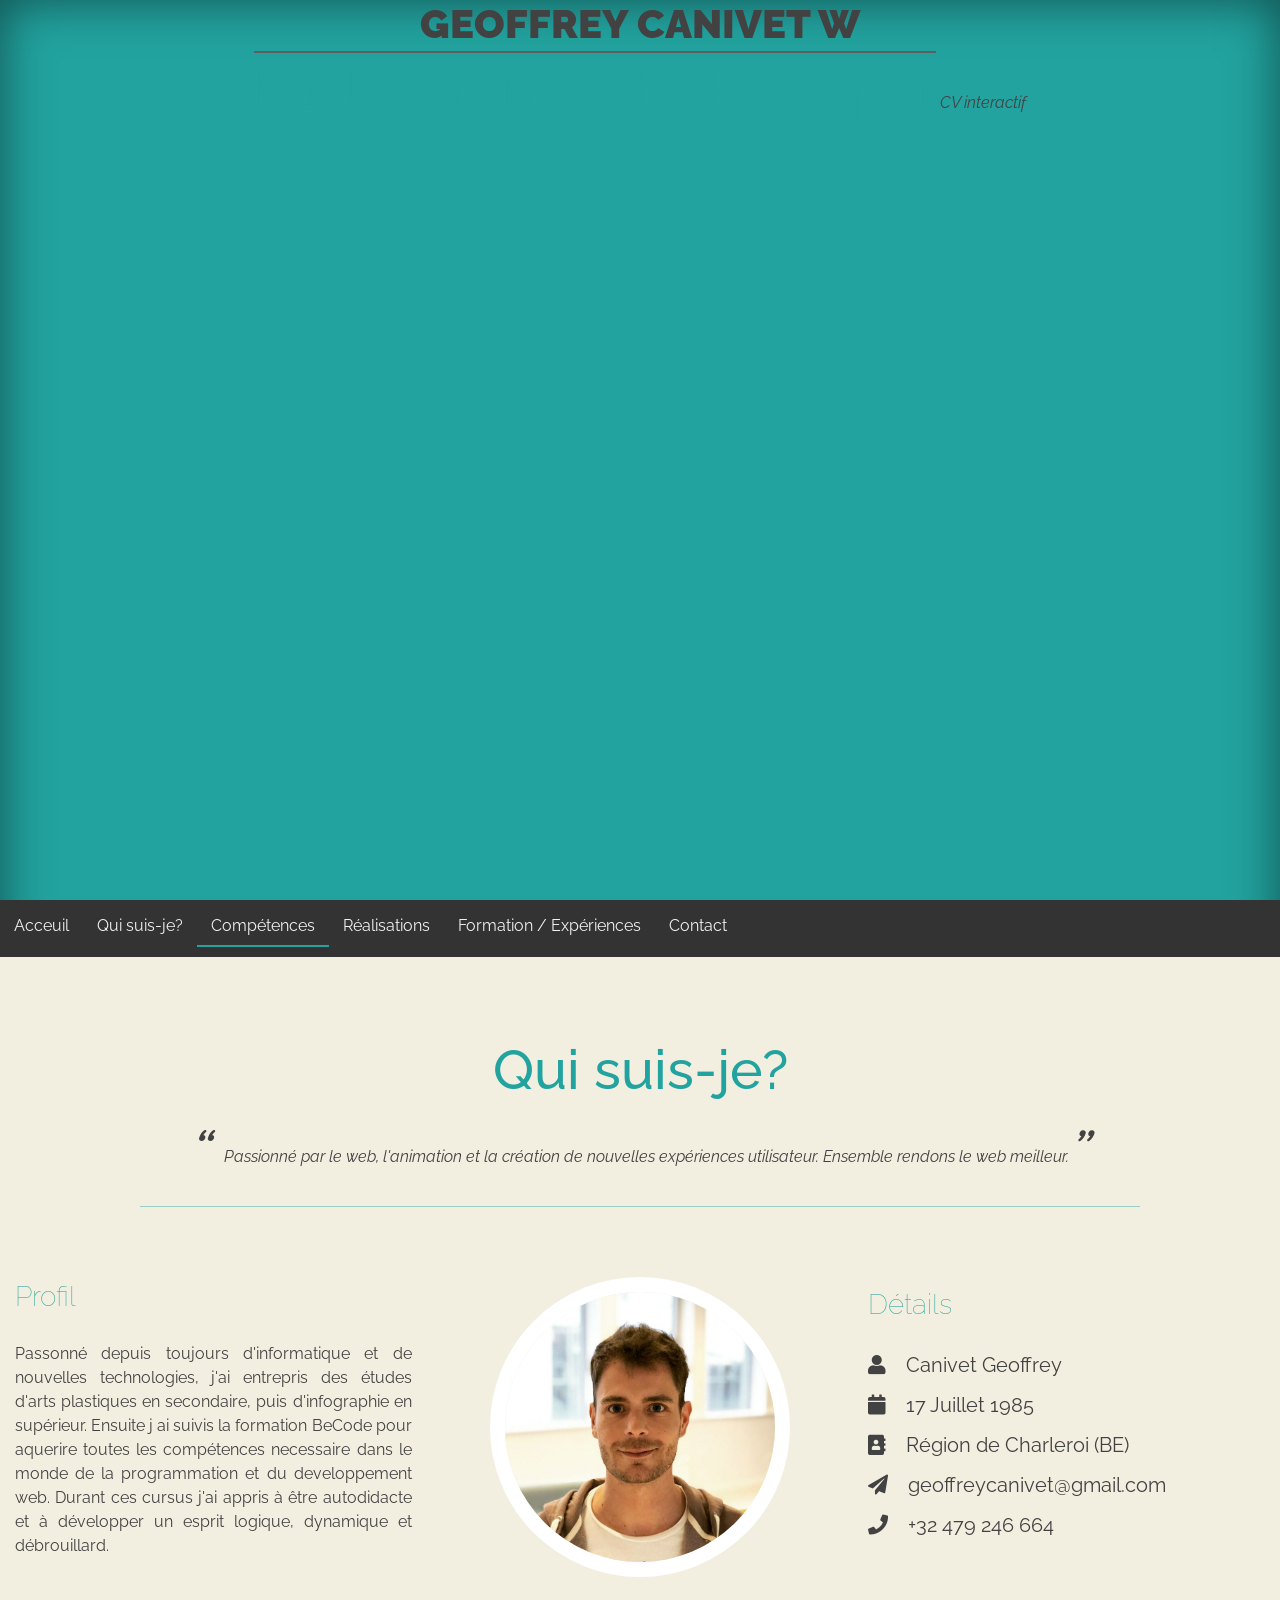
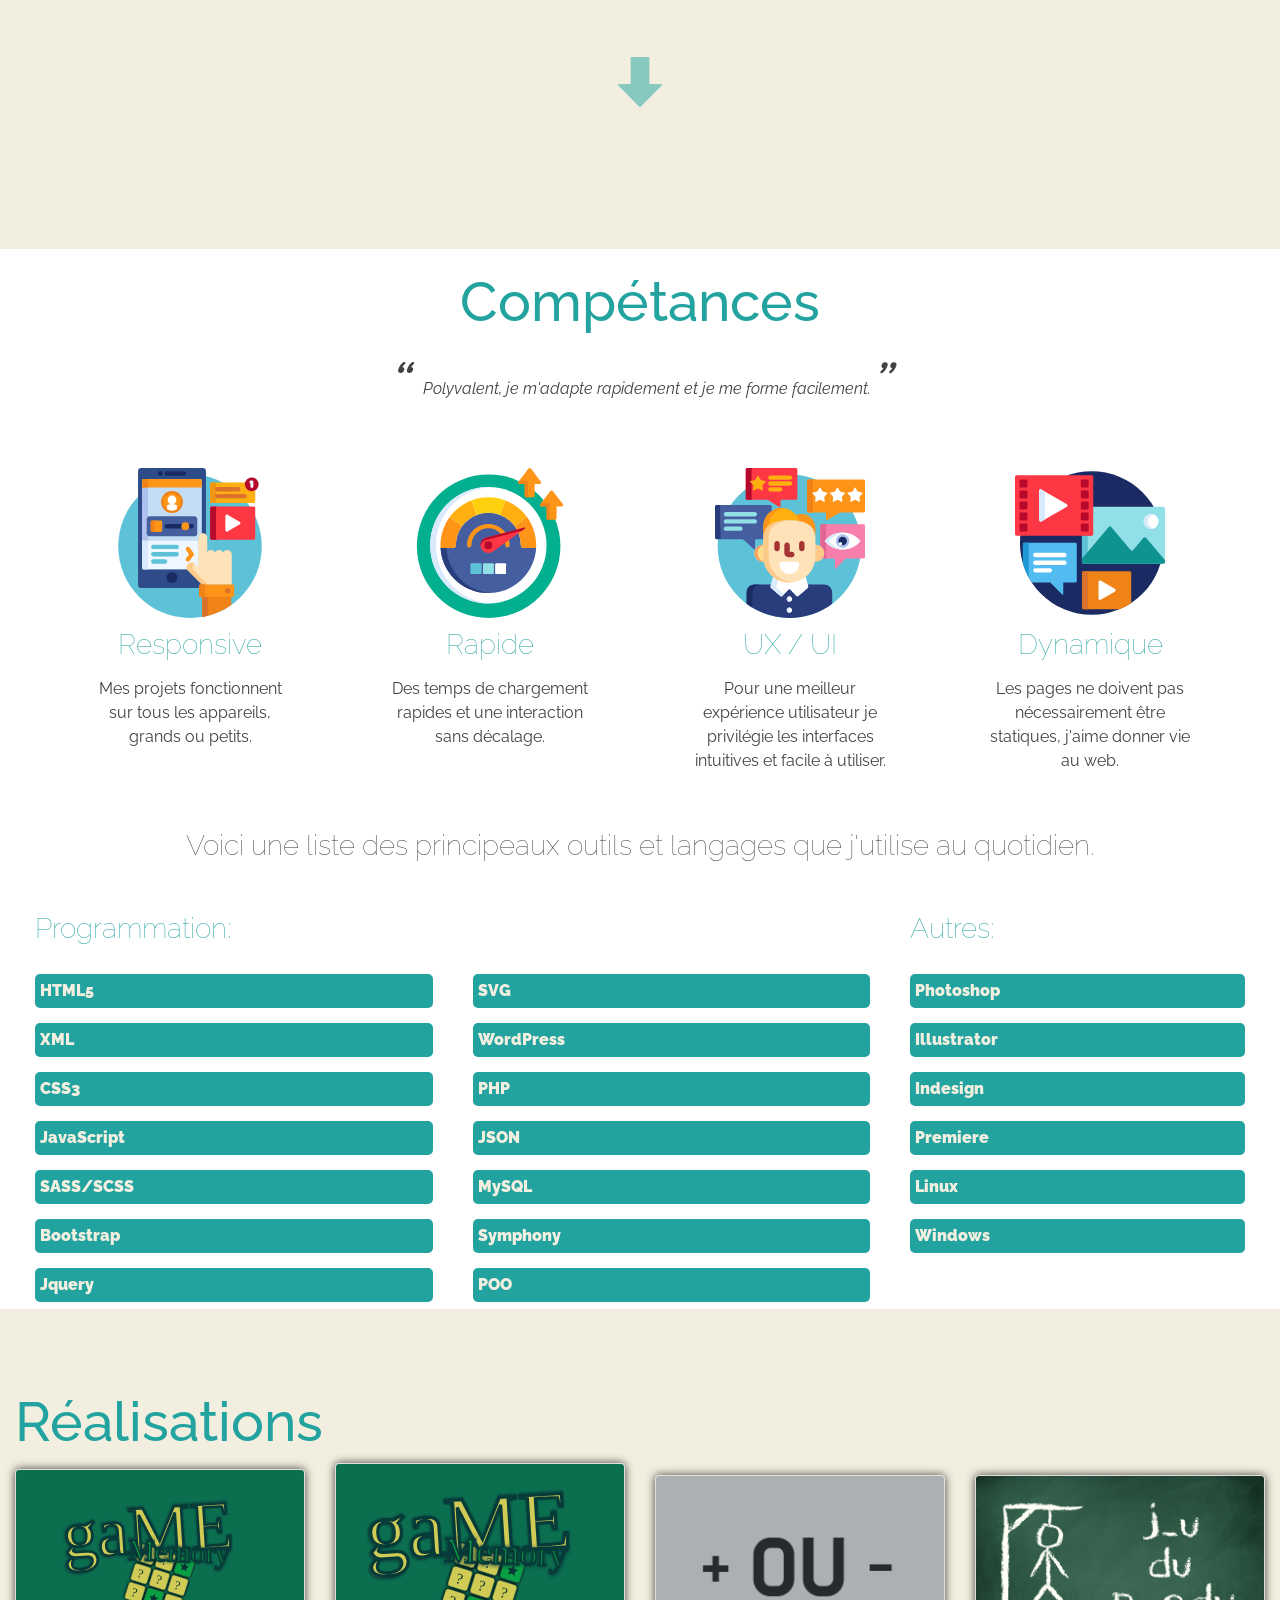
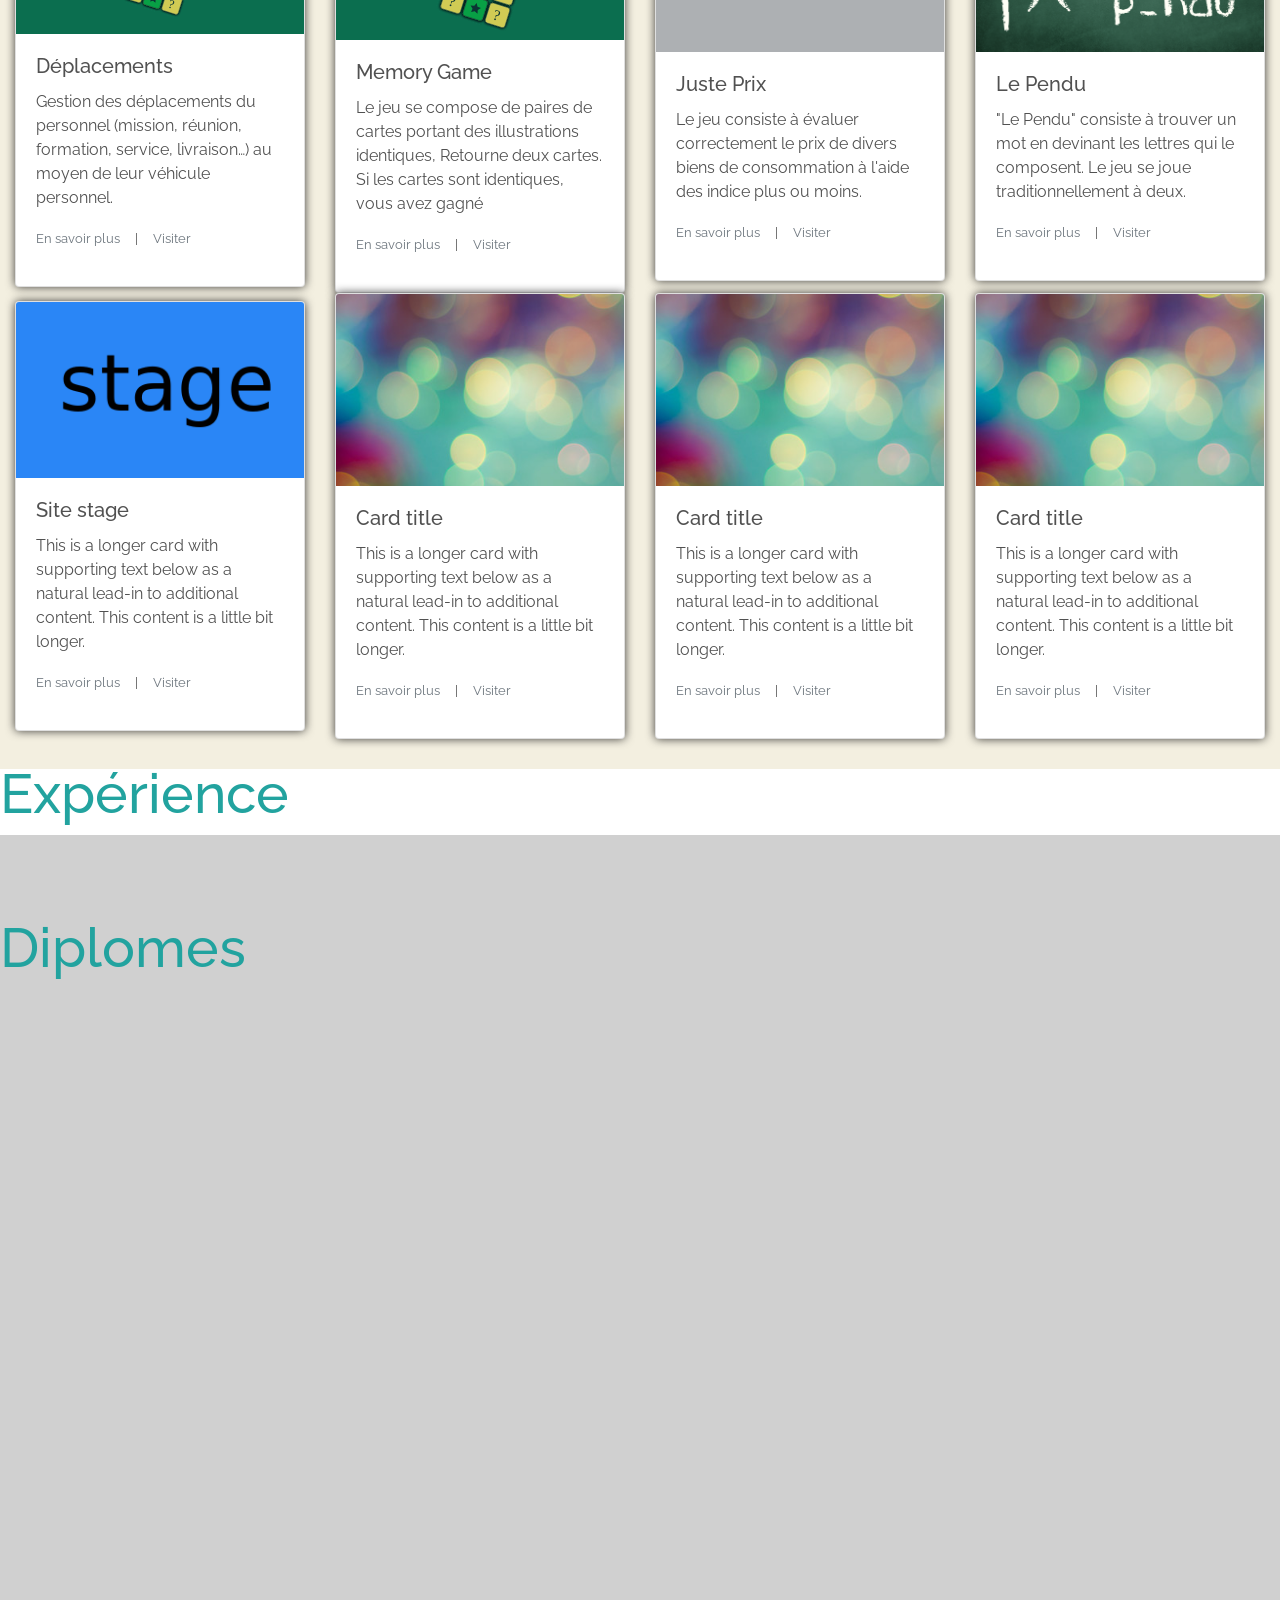
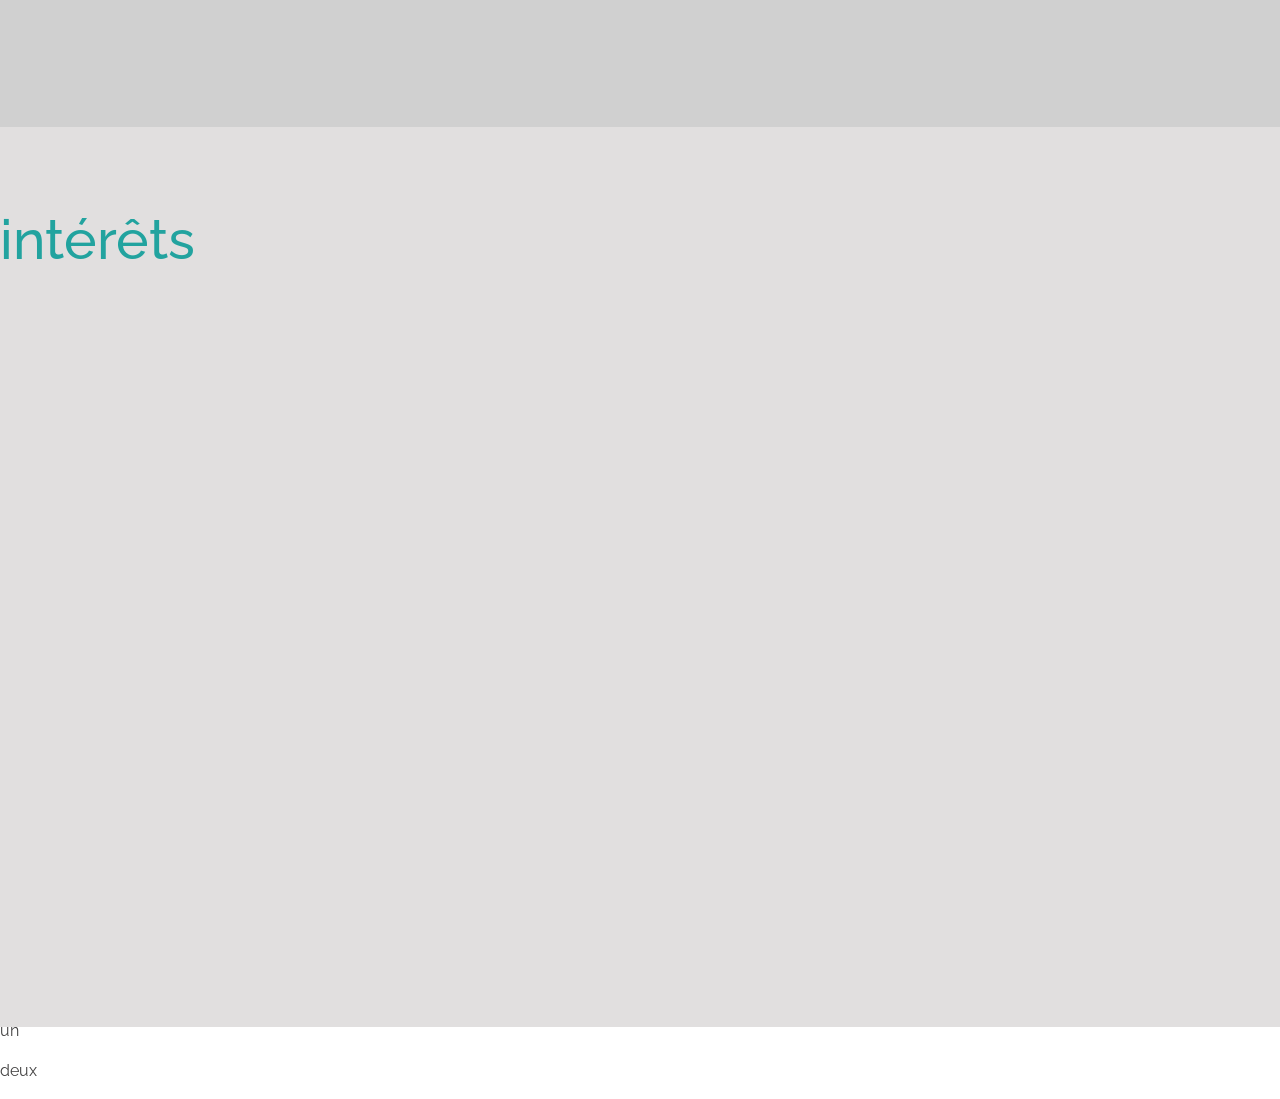
<file: v/v0/index.html>
<!DOCTYPE html>
<html lang="en">
<head>
    <meta charset="UTF-8">
    <meta name="viewport" content="width=device-width, initial-scale=1.0">
    <meta http-equiv="X-UA-Compatible" content="ie=edge">
    <!-- Load an icon library to show a hamburger menu (bars) on small screens -->
    <link rel="stylesheet" href="https://use.fontawesome.com/releases/v5.5.0/css/all.css" integrity="sha384-B4dIYHKNBt8Bc12p+WXckhzcICo0wtJAoU8YZTY5qE0Id1GSseTk6S+L3BlXeVIU" crossorigin="anonymous">
    <link href="https://fonts.googleapis.com/css?family=Gamja+Flower" rel="stylesheet">
    <link href="https://fonts.googleapis.com/css?family=Raleway" rel="stylesheet">
    <link href="https://fonts.googleapis.com/css?family=Roboto" rel="stylesheet">
    <link href="assets/css/bootstrap.min.css" rel="stylesheet">
    <link href="https://fonts.googleapis.com/css?family=Roboto" rel="stylesheet">
    <link href="assets/css/style.css" rel="stylesheet">
    <title>Document</title>
</head>
<body>
    <header>  
        <div class="qui">
            <!-- <h1>QUI SUIS-JE?</h1> -->
            <h1>GEOFFREY CANIVET W</h1>
            <h2 class="soust">back & front web developer</h2>
            <cite>CV interactif</cite>
            
        </div>
        <nav class="topnav" id="myTopnav">
            <a class="lien-me" href="#me">Acceuil</a>
            <a class="lien-me" href="#me">Qui suis-je?</a>
            <a class="lien-comp" href="#comp">Compétences</a>
            <a class="lien-rea" href="#rea">Réalisations</a>
            <a class="lien-dip" href="#dip">Formation / Expériences</a>
            <a class="lien-contact" href="#contact">Contact</a>
            <div >
                <a class="icon" href="javascript:void(0);" onclick="burger()"><i class="fa fa-bars"></i></a>
            </div>
        </nav>
    </header>
    <main> 
    <!-- PRESENTATION -->
        <section class="cont-me" id="me">
            <div class="container">
                <div class="titre">
                    <h2>Qui suis-je?</h2> 
                    <p class="cit"><span class="gm">“ </span> Passionné par le web, l'animation et la création de nouvelles expériences utilisateur. Ensemble rendons le web meilleur.<span class="gm">”</span></p>
                </div>
                <div class="sep"></div>
                <div class="row">
                    <div class="col-md-4 propos">
                        <h3>Profil</h3>
                        <p>Passonné depuis toujours d'informatique et de nouvelles technologies, 
                            j'ai entrepris des études d'arts plastiques en secondaire, puis d'infographie en supérieur. 
                            Ensuite j ai suivis la formation BeCode pour aquerire toutes les compétences necessaire dans le monde de la programmation et du developpement web.
                            Durant ces cursus j'ai appris à être autodidacte et à développer un esprit logique, dynamique et débrouillard.
                        </p>
                        </div>
                    <div class="col-md-4 avatar">
                        <!-- <img src="assets/img/man.svg" alt=""> -->
                        <img src="assets/img/photo.jpg" alt="">
                        <!-- <figcaption><cite>"Je m'éfforce à rendre le web meilleur"</cite></figcaption>   -->
                    </div>
                    <div class="col-md-4 details">
                        <h3>Détails</h3>
                        <ul>
                            <li><i class="fa fa-user"></i> Canivet Geoffrey</li>
                            <li><i class="fa fa-calendar"></i> 17 Juillet 1985</li>
                            <li><i class="fa fa-address-book"></i> Région de Charleroi (BE)</li>
                            <li><i class="fa fa-paper-plane"></i> geoffreycanivet@gmail.com</li>
                            <li><i class="fa fa-phone"></i> +32 479 246 664</li>
                        </ul>
                    </div>
                </div>
                <div class="arrow">
                    <img src="assets/img/down-arrow.svg" alt="">
                </div>    
            </div>
        </section>
    <!-- COMPETENCES -->
        <section class="cont-comp" id="comp">
            
            <div class="container">
                <div class="titre-comp">
                    <h2>Compétances</h2>
                    <p class="cit"><span class="gm">“ </span> Polyvalent, je m'adapte rapidement et je me forme facilement.<span class="gm">”</span></p>
                </div>
                <div class="container-flex"> 
                    <div class="container-ico-comp">
                        <div class="ico-comp">
                            <img src="assets/img/nouveau/responsive.svg"  width="150px" alt="">
                            <h3>Responsive</h3>
                            <p>Mes projets fonctionnent sur tous les appareils, grands ou petits.</p>
                        </div>
                        <div class="ico-comp">
                            <img src="assets/img/nouveau/rapide.svg"  width="150px" alt="">
                            <h3>Rapide</h3>
                            <p>Des temps de chargement rapides et une interaction sans décalage.</p>
                        </div>
                    </div>
                    <div class="container-ico-comp">
                        <div class="ico-comp">
                            <img src="assets/img/nouveau/uxui1.svg"  width="150px" alt="">
                            <h3>UX / UI</h3>
                            <p>Pour une meilleur expérience utilisateur je privilégie les interfaces intuitives et facile à utiliser.</p>
                        </div>
                        <div class="ico-comp">
                            <img src="assets/img/nouveau/dynamique2.svg"  width="150px" alt="">
                            <h3>Dynamique</h3>
                            <p>Les pages ne doivent pas nécessairement être statiques, j'aime donner vie au web.</p>
                        </div>
                    </div>
                </div>
                <div class="liste">
                    <h3 class="black">Voici une liste des principeaux outils et langages que j'utilise au quotidien.</h3>
                </div>
                <div class="s-titre">
                    <div class="programmation">
                        <h3>Programmation:</h3>
                    </div>
                    <div class="autres">
                        <h3>Autres:</h3>
                    </div>
                </div>
                <div class="cont-outils">
                    <div class="outils-front">
                        <p>HTML5</p>
                        <p>XML</p>
                        <p>CSS3</p>
                        <p>JavaScript</p>
                        <p>SASS/SCSS</p>
                        <p>Bootstrap</p>
                        <p>Jquery</p>
                    </div>
                    <div class="outils-back">
                        <p>SVG</p>
                        <p>WordPress</p>
                        <p>PHP</p>
                        <p>JSON</p>
                        <p>MySQL</p>
                        <p>Symphony</p>
                        <p>POO</p>
                    </div>
                    <div class="outils-autres">
                        <p>Photoshop</p>
                        <p>Illustrator</p>
                        <p>Indesign</p>
                        <p>Premiere</p>
                        <p>Linux</p>
                        <p>Windows</p>
                    </div>
                </div>
            </div>
        </section>
    <!-- REALITATIONS -->
        <section class="cont-rea" id="rea">
            <div class="container">
                <h2>Réalisations</h2>
                <div class="row">
                    <div class="col-md">
                        <div class="card">
                            <img class="card-img-top" src="assets/img/ban-deplacements.svg" alt="Card image cap">
                            <div class="card-body">
                                <h5 class="card-title">Déplacements</h5>
                                <p class="card-text">Gestion des déplacements du personnel (mission, réunion, formation, service, livraison…) au moyen de leur véhicule personnel.</p>
                                <div class="card-link">
                                    <a href=""><small class="text-muted">En savoir plus</small></a>
                                    <p><small>|</small></p>
                                    <a href=""><small class="text-muted">Visiter</small></a>
                                </div>
                            </div>
                        </div>              
                    </div>
                    <div class="col-md">
                        <div class="card">
                            <img class="card-img-top" src="assets/img/ban-memory.svg" alt="Card image cap">
                            <div class="card-body">
                                <h5 class="card-title">Memory Game</h5>
                                                    
                                <p class="card-text">Le jeu se compose de paires de cartes portant des illustrations identiques, Retourne deux cartes. Si les cartes sont identiques, vous avez gagné</p>
                                <div class="card-link">
                                    <a href=""><small class="text-muted">En savoir plus</small></a>
                                    <p><small>|</small></p>
                                    <a href=""><small class="text-muted">Visiter</small></a>
                                </div>
                            </div>
                        </div>               
                    </div>
                    <div class="col-md">
                        <div class="card">
                            <img class="card-img-top" src="assets/img/ban-plusmoins.png" alt="Card image cap">
                            <div class="card-body">
                                <h5 class="card-title">Juste Prix</h5>
                                <p class="card-text">Le jeu consiste à évaluer correctement le prix de divers biens de consommation à l'aide des indice plus ou moins.</p>
                                <div class="card-link">
                                    <a href=""><small class="text-muted">En savoir plus</small></a>
                                    <p><small>|</small></p>
                                    <a href=""><small class="text-muted">Visiter</small></a>
                                </div>
                            </div>
                        </div>              
                    </div>
                    <div class="col-md">
                        <div class="card">
                            <img class="card-img-top" src="assets/img/ban-pendu.png" alt="Card image cap">
                            <div class="card-body">
                                <h5 class="card-title">Le Pendu</h5>
                                <p class="card-text">"Le Pendu" consiste à trouver un mot en devinant les lettres qui le composent. Le jeu se joue traditionnellement à deux.</p>
                                <div class="card-link">
                                    <a href=""><small class="text-muted">En savoir plus</small></a>
                                    <p><small>|</small></p>
                                    <a href=""><small class="text-muted">Visiter</small></a>
                                </div>
                            </div>
                        </div>              
                    </div>
                </div>
                <div class="row">
                    <div class="col-3">
                        <div class="card">
                            <img class="card-img-top" src="assets/img/stage.png" alt="Card image cap">
                            <div class="card-body">
                                <h5 class="card-title">Site stage</h5>
                                <p class="card-text">This is a longer card with supporting text below as a natural lead-in to additional content. This content is a little bit longer.</p>
                                <div class="card-link">
                                    <a href=""><small class="text-muted">En savoir plus</small></a>
                                    <p><small>|</small></p>
                                    <a href=""><small class="text-muted">Visiter</small></a>
                                </div>
                            </div>
                        </div>              
                    </div>
                    <div class="col-3">
                        <div class="card">
                            <img class="card-img-top" src="assets/img/image.jpg" alt="Card image cap">
                            <div class="card-body">
                                <h5 class="card-title">Card title</h5>
                                <p class="card-text">This is a longer card with supporting text below as a natural lead-in to additional content. This content is a little bit longer.</p>
                                <div class="card-link">
                                    <a href=""><small class="text-muted">En savoir plus</small></a>
                                    <p><small>|</small></p>
                                    <a href=""><small class="text-muted">Visiter</small></a>
                                </div>
                            </div>
                        </div>              
                    </div>
                    <div class="col-3">
                        <div class="card">
                            <img class="card-img-top" src="assets/img/image.jpg" alt="Card image cap">
                            <div class="card-body">
                                <h5 class="card-title">Card title</h5>
                                <p class="card-text">This is a longer card with supporting text below as a natural lead-in to additional content. This content is a little bit longer.</p>
                                <div class="card-link">
                                    <a href=""><small class="text-muted">En savoir plus</small></a>
                                    <p><small>|</small></p>
                                    <a href=""><small class="text-muted">Visiter</small></a>
                                </div>
                            </div>
                        </div>              
                    </div>
                    <div class="col-3">
                        <div class="card">
                            <img class="card-img-top" src="assets/img/image.jpg" alt="Card image cap">
                            <div class="card-body">
                                <h5 class="card-title">Card title</h5>
                                <p class="card-text">This is a longer card with supporting text below as a natural lead-in to additional content. This content is a little bit longer.</p>
                                <div class="card-link">
                                    <a href=""><small class="text-muted">En savoir plus</small></a>
                                    <p><small>|</small></p>
                                    <a href=""><small class="text-muted">Visiter</small></a>
                                </div>
                            </div>
                        </div>              
                    </div>
                </div>
            </div>
        </section>
    <!-- Qualifiquation -->
        <section class="cont-xp" id="xp">
            <h2>Expérience</h2>
        </section>
    <!-- INTERETS -->
        <section class="cont-dip" id="dip">
            <h2>Diplomes</h2>
        </section>
    <!-- FORMULAIRE CONTACT -->
        <section class="cont-int" id="int">
            <h2>intérêts</h2>
        </section>
    </main>
    <!-- FOOTER -->
    <footer>
        <p>un</p>
        <p>deux</p>
    </footer>
</body>
</html>


<script src="https://ajax.googleapis.com/ajax/libs/jquery/3.3.1/jquery.min.js"></script>
<script>
//SCROLLBOT

function scrollBottom(){
    let screenHeight = $(window).height();
    console.log(screenHeight);
    $('body').animate({scrollTop: screenHeight}, 500)
}

//STIKY
// When the user scrolls the page, execute myFunction 
window.onscroll = function() {myFunction()};

// Get the navbar
var navbar = document.getElementById("myTopnav");

// Get the offset position of the navbar
var sticky = navbar.offsetTop;

// Add the sticky class to the navbar when you reach its scroll position. Remove "sticky" when you leave the scroll position
function myFunction() {
  if (window.pageYOffset >= sticky) {
    navbar.classList.add("sticky")
  } else {
    navbar.classList.remove("sticky");
  }
}


//BURGER
/* Toggle between adding and removing the "responsive" class to topnav when the user clicks on the icon */
function burger() {
    var x = document.getElementById("myTopnav");
    if (x.className === "topnav") {
        x.className += " responsive";
    } else {
        x.className = "topnav";
    }
}

// SCROLL
function auScroll(){
    // setInterval(function(){ console.log($('html').scrollTop()); }, 100);
    $(window).scroll(function(){ // Lors du scroll
        if($(window).scrollTop() < 570){ // scrollTop() retourne la position vertical de la scrollbar
            
            $('.lien-comp').addClass('lienActif'); // Ajoute une class
            $('a').not('.lien-comp').removeClass('lienActif'); // tout sauf
        }
        else if($(window).scrollTop() > 570 && $(window).scrollTop() < 1254){
            
            $('.lien-rea').addClass('lienActif');
            $('a').not('.lien-rea').removeClass('lienActif');
        }
        else if($(window).scrollTop() > 1254 && $(window).scrollTop() < 2036){
            
            $('.lien-xp').addClass('lienActif');
            $('a').not('.lien-xp').removeClass('lienActif');
        }
        else if($(window).scrollTop() > 2036 && $(window).scrollTop() < 2720){
            
            $('.lien-dip').addClass('lienActif');
            $('a').not('.lien-dip').removeClass('lienActif');
        }
        else if($(window).scrollTop() > 2720){
            
            $('.lien-int').addClass('lienActif');
            $('a').not('.lien-int').removeClass('lienActif');
        }
    });	
};

 auScroll();
</script>
</file>
<file: v/v0/assets/css/style.css>
/*--------------------------------------------------------------
>>> TABLE OF CONTENTS:
----------------------------------------------------------------
0.0 RESET
1.0 HEADER
2.0 SIDE MENU
3.0 MAIN
	3.1 board left
    3.2 board right
4.0 MEDIA QUERIES
--------------------------------------------------------------*/
.gm{
    font-size: 50px;
    font-family: "Times New Roman";
    font-style: italic;
    font-family: 'Gamja Flower', cursive; 
}
.cit{
    font-style: italic;
}
.black{
    color: #434242;
}
.s-titre h3{
    padding-left: 20px;
}
/*--------------------------------------------------------------
0.0 RESET
--------------------------------------------------------------*/
*{
    box-sizing: border-box;
    margin: 0;
    padding: 0;
}
body{
    /* font-family: 'Roboto', sans-serif; */
    font-family: 'Raleway', sans-serif;
    color: #434242;
}
ul, li{
    list-style-type: none;
    font-size: 20px;
}
html{
    scroll-behavior: smooth;
}
h1{
    font-weight: 900;
}
h2{
    color: #22A39F;
    font-size: 55px;
}
h3{
    color: #22A39F;
    font-weight: 100;
    padding-bottom: 20px;
    font-size: 28px;
}
/*--------------------------------------------------------------
0.0 RESET BOOTSTRAP
--------------------------------------------------------------*/
.container{
    max-width: 1400px;
}
/*--------------------------------------------------------------
0.0 HEADER
--------------------------------------------------------------*/
header{
    background-color: #22A39F;
    background-attachment: fixed;
    background-image: url("https://www.transparenttextures.com/patterns/shattered-dark.png");
    /* background-image: url("https://www.transparenttextures.com/patterns/transparent-square-tiles.png"); */
    -webkit-box-shadow: inset 0 0 100px rgba(0, 0, 0, 0.822);
    box-shadow: inset 0 0 50px rgba(0, 0, 0, 0.514);
}
.header{
    min-height: 100vh;
    width: 100%;
    margin-bottom: -8px;
}
.qui{
    min-height: 100vh;
    text-align: center;
    
}

/*--------------------------------------------------------------
0.0 NAV
--------------------------------------------------------------*/
nav{
    z-index: 10;
}
nav a:hover{
    color: #22A39F;
}
.topnav a{
    
}
.topnav{
    text-align: center;
}
  .topnav .icon {
    display: none;
  }
 /* Style the navbar */
.topnav {
    overflow: hidden;
    background-color: #333;
  }
  
  /* Navbar links */
  .topnav a {
    float: left;
    display: block;
    color: #f2f2f2;
    text-align: center;
    padding: 14px;
    padding-bottom: 7px;
    margin-bottom: 10px;
    text-decoration: none;
    transition: 1s;
  }
  .lienActif{
    color: #22A39F;
    transition: 1s;
    border-bottom: 2px solid #22A39F;
   }
  /* Page content */
  .content {
    padding: 16px;
  }
  
  /* The sticky class is added to the navbar with JS when it reaches its scroll position */
  .sticky {
    position: fixed;
    top: 0;
    width: 100%;
  }
  
  /* Add some top padding to the page content to prevent sudden quick movement (as the navigation bar gets a new position at the top of the page (position:fixed and top:0) */
  .sticky + .content {
    padding-top: 60px;
  } 
/*--------------------------------------------------------------
0.0 PRESENTATION
--------------------------------------------------------------*/
.arrow{
    margin-top: 80px;
    text-align: center;
}
.arrow img{
    transition: 1s;
    width: 50px;
    opacity: 0.5;
}
.arrow img:hover{
    transition: 1s;
    cursor: pointer;
    width: 50px;
    opacity: 1;
}
.cont-me{
    margin-bottom: -8px;
    padding-top: 80px;
    background-color: #f3efe0;
    min-height: 100vh;
}
.soust{
    font-weight: 100;
    border-top: 2px solid rgb(95, 93, 93);
    display: inline;
    padding-top: 3px;
 
}

.titre{
    text-align: center;
    margin-bottom: 20px;
    font-weight: 400;
}
.titre p{
   
    font-style: italic;
}
figcaption{
    padding-top: 10px;
}
.flex-me{
    display: flex;
    flex-wrap: wrap;
    /* justify-content: center; */
}

.propos p{
    
    /* text-shadow: 1px 1px #efefef; */
    text-align: justify;
}
.sep{
    margin: auto;
    width: 80%;
    border-top: 1px solid rgba(34, 163, 159, 0.422);
    padding-top: 20px;
    padding-bottom: 50px;
}
.avatar{
    text-align: center;
}
.avatar img{
    margin: 0 15px 0 15px;
    width: 100%;
    max-width: 300px;
    border-radius: 100%;
    overflow: hidden;
    border: 15px solid white;
    transition: 0.7s;
}
.avatar img:hover{
    transition: 0.7s;
    border: 15px solid rgba(34, 163, 159, 0.21);
}
.details li{
    padding-bottom: 10px;
}
.row{
    align-items: center;
}
.continue{
    margin-top: 30px;
    text-align: center;
}
.fa{
    padding-right: 15px;
}
/*--------------------------------------------------------------
0.0 COMPETENCES
--------------------------------------------------------------*/
.titre-comp{
    text-align: center;
    margin-bottom: 50px;
}
.cont-comp{
    margin-bottom: -8px;
    padding-top: 20px;
    background-color: white;
    min-height: 100vh;
}
.container-flex{
    display: flex;
    flex-wrap: wrap;
    justify-content: center;
}
.container-ico-comp{
    display: block;
    display: flex;
    flex-wrap: wrap;
}
.ico-comp{
    text-align: center;
    /* border: 1px solid red; */
    width: 200px;
    margin: 0 50px 0 50px;
}
.ico-comp img{
    margin-bottom: 10px;
}
.ico-comp h3{
    padding-bottom: 0;
    margin-bottom: 15px;
}
.cont-outils{
/* border: 1px solid blue; */
display: flex;
flex-wrap: wrap;
}
.outils-front{
    padding-left: 20px;
    padding-right: 20px;
    width: 35%;
    /* border: 1px solid red; */
}
.outils-back{
    padding-left: 20px;
    padding-right: 20px;
    width: 35%;
    /* border: 1px solid red; */
}
.outils-autres{
    padding-left: 20px;
    padding-right: 20px;
    width: 30%;
    /* border: 1px solid red; */
}
.s-titre{
    display: flex;
    flex-wrap: wrap;
}
.programmation{
    width: 70%;
}
.autres{
    width: 30%;
}
.cont-outils p{
    border-radius: 5px;
    color: #f3efe0;
    margin: 0 0 15px 0;
    padding: 5px 5px 5px 5px;
    background-color: #22A39F;
    font-weight: 900;
}
.liste{
    text-align: center;
    margin-top: 40px;
    margin-bottom: 30px;
}
/*--------------------------------------------------------------
0.0 REALISATION
--------------------------------------------------------------*/
.cont-rea{
    margin-bottom: -8px;
    padding: 80px 0 30px 0;
    background-color: #f3efe0;
    min-height: 100vh;
}
.card{
    /* max-width: 500px; */
    transition: 0.5s;
    color: #515151;
    box-shadow: 0px 0px 10px 0px rgba(0,0,0,0.75);
}
.card:hover{
    transition: 0.5s;
    -webkit-transform: rotate(3deg);
    transform: rotate(3deg);
    box-shadow: 0px 0px 20px 0px rgba(0,0,0,1);
}
.card-link{
    display: inline-flex;
}
.card-link p{
    padding: 0 15px 0 15px;
}
.card-link a{
    
}
.card-link a:hover{
    
}
/*--------------------------------------------------------------
4.0 FORMATION
--------------------------------------------------------------*/
.cont-dip{
    margin-bottom: -8px;
    padding-top: 80px;
    background-color: #d0d0d0;
    min-height: 100vh;
}
/*--------------------------------------------------------------
4.0 INTERETS
--------------------------------------------------------------*/
.cont-int{
    margin-bottom: -8px;
    padding-top: 80px;
    background-color: #e1dfdf;
    min-height: 100vh;
}
/*--------------------------------------------------------------
4.0 MEDIA CONTACT
--------------------------------------------------------------*/
.cont-contact{
    margin-bottom: -8px;
    padding-top: 80px;
    background-color: #d0d0d0;
    min-height: 100vh;
}
/*--------------------------------------------------------------
4.0 MEDIA QUERIES
--------------------------------------------------------------*/

  @media(max-width:480px){}
  @media(max-width:767px){}
  @media(min-width:768px){}
  @media(min-width:992px){}
  @media(max-width:1200px){

  }
  @media screen and (max-width: 600px) {
    .card{
        margin-bottom: 20px;
        
    }
    .container-ico-comp{
        display: block;
    }
}
  /* When the screen is less than 600 pixels wide, hide all links, except for the first one ("Home"). Show the link that contains should open and close the topnav (.icon) */
@media screen and (max-width: 700px) {
    .topnav a:not(:first-child) {display: none;}
    .topnav a.icon {
      float: right;
      display: block;
    }
    .card-text{
        display: none;
    }
  }
  
  /* The "responsive" class is added to the topnav with JavaScript when the user clicks on the icon. This class makes the topnav look good on small screens (display the links vertically instead of horizontally) */
  @media screen and (max-width: 700px) {
    .topnav.responsive {position: relative;}
    .topnav.responsive a.icon {
      position: absolute;
      right: 0;
      top: 0;
    }
    .topnav.responsive a {
      float: none;
      display: block;
      text-align: left;
    }
  }
</file>
